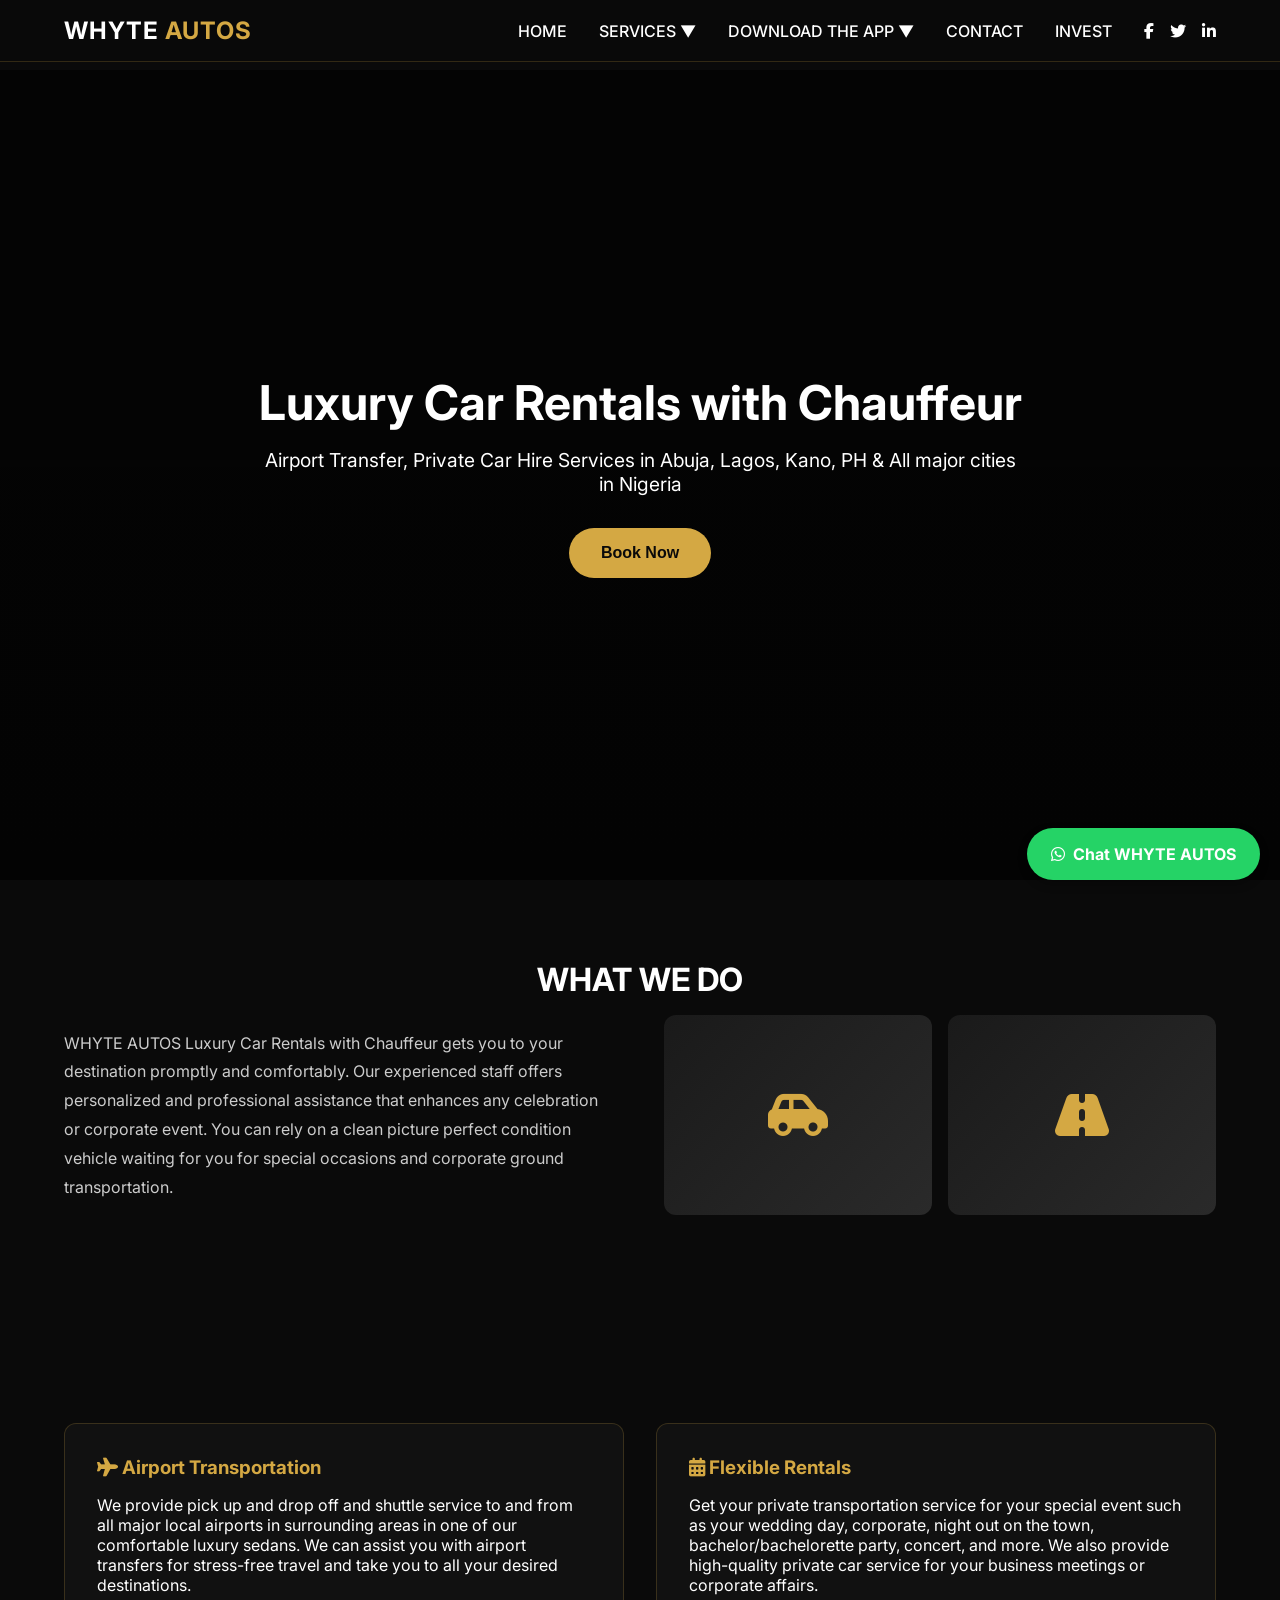
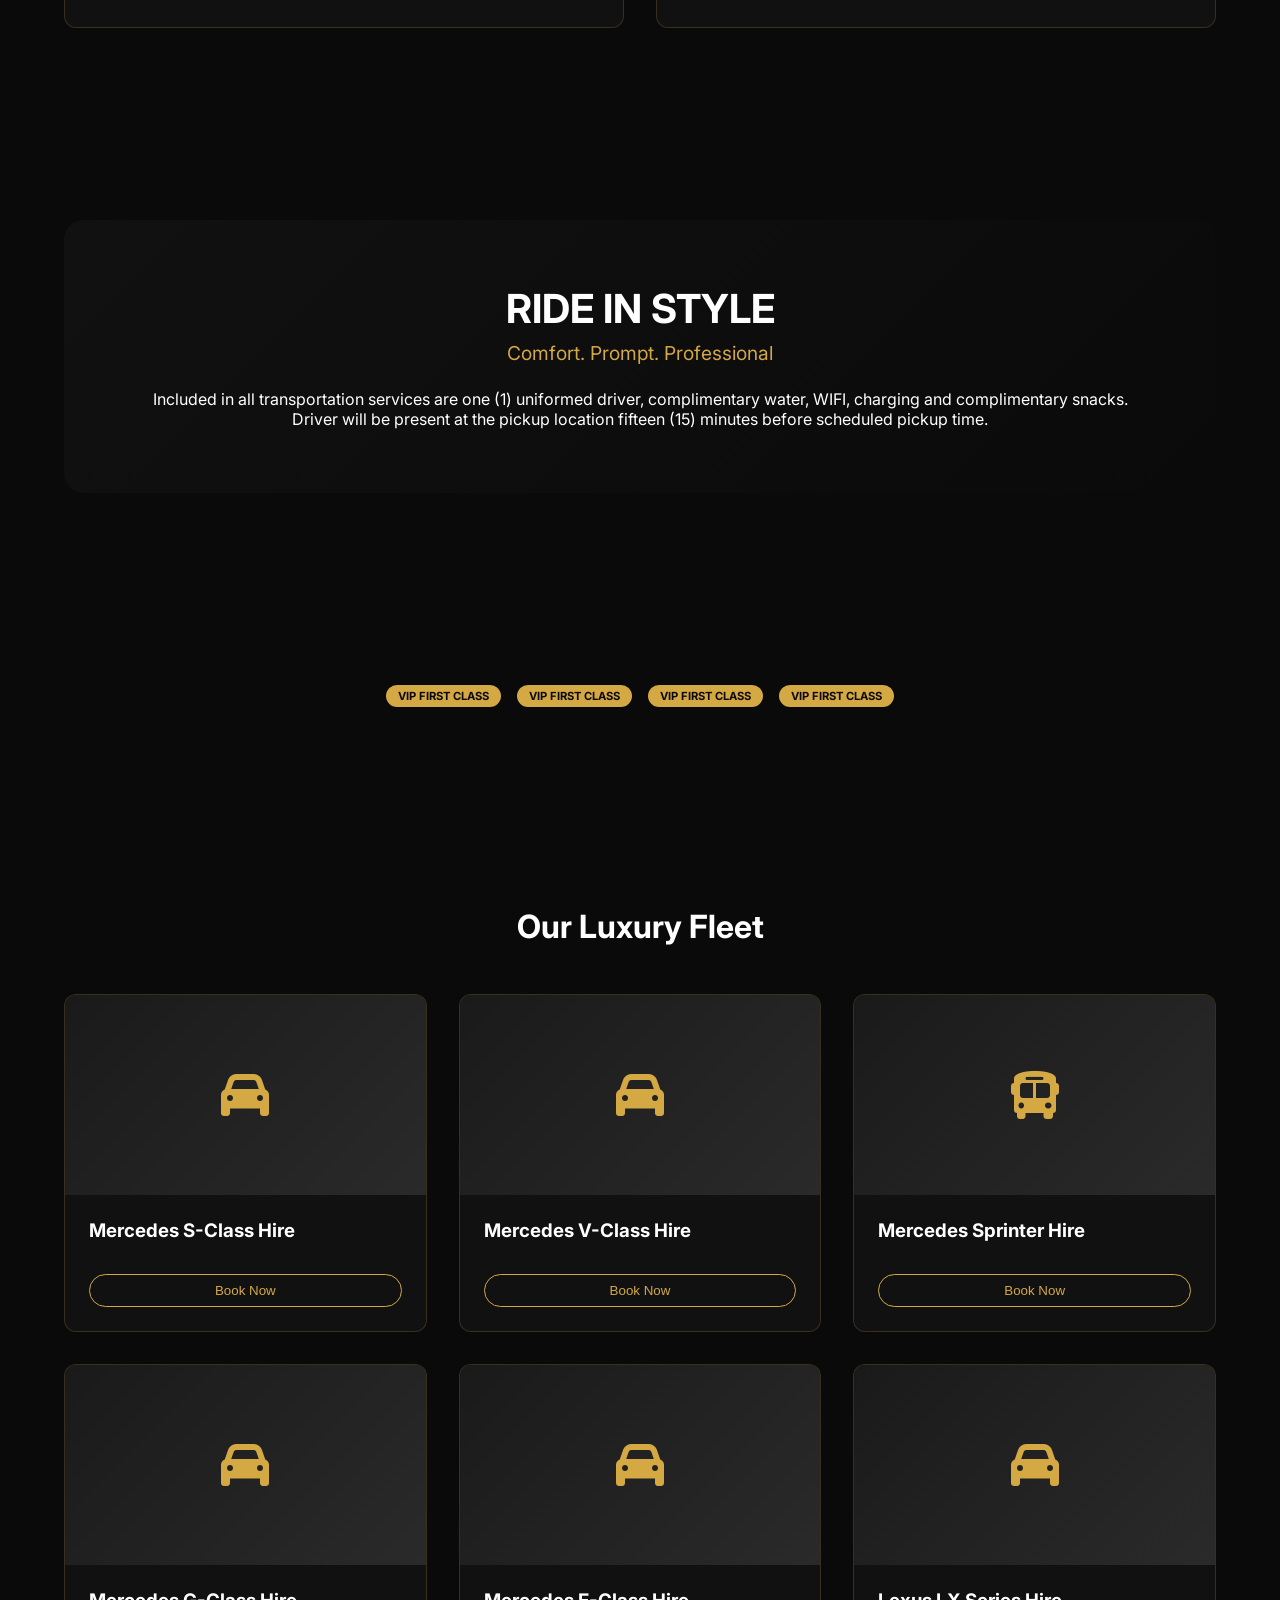
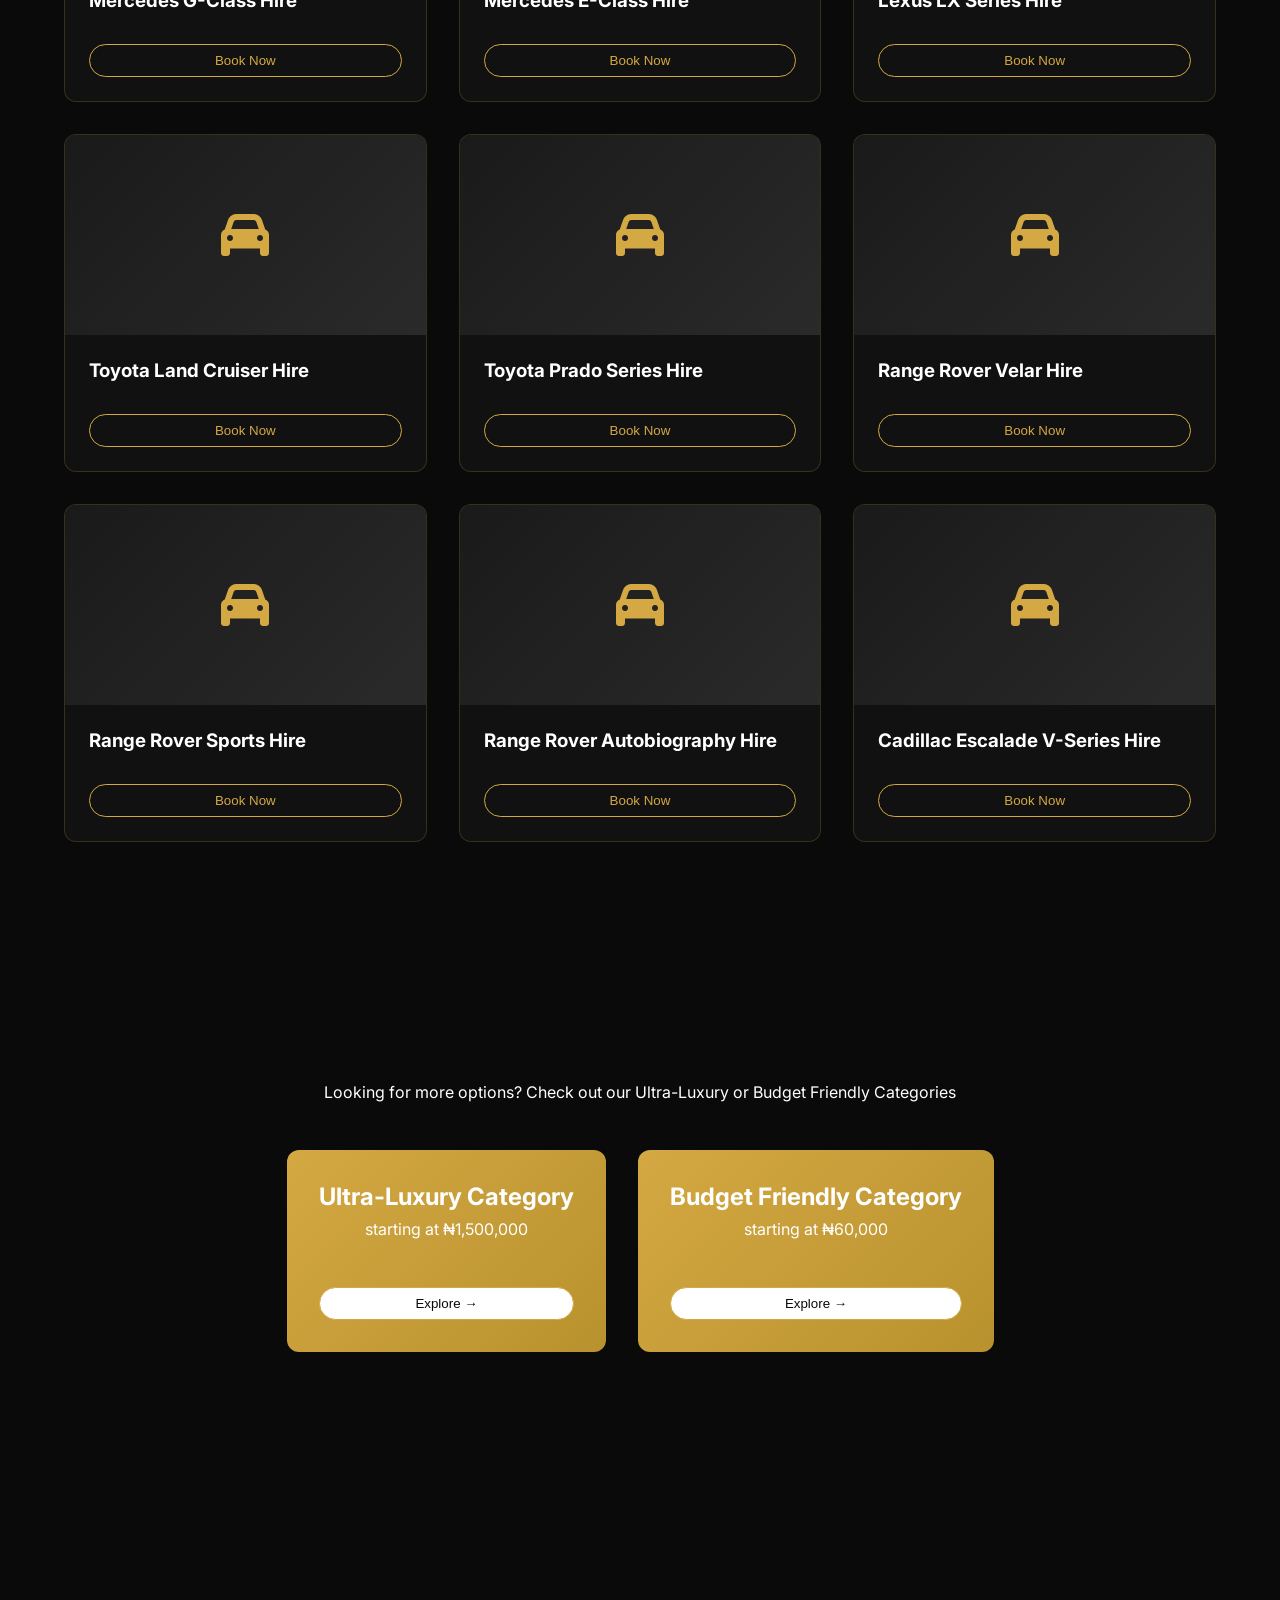
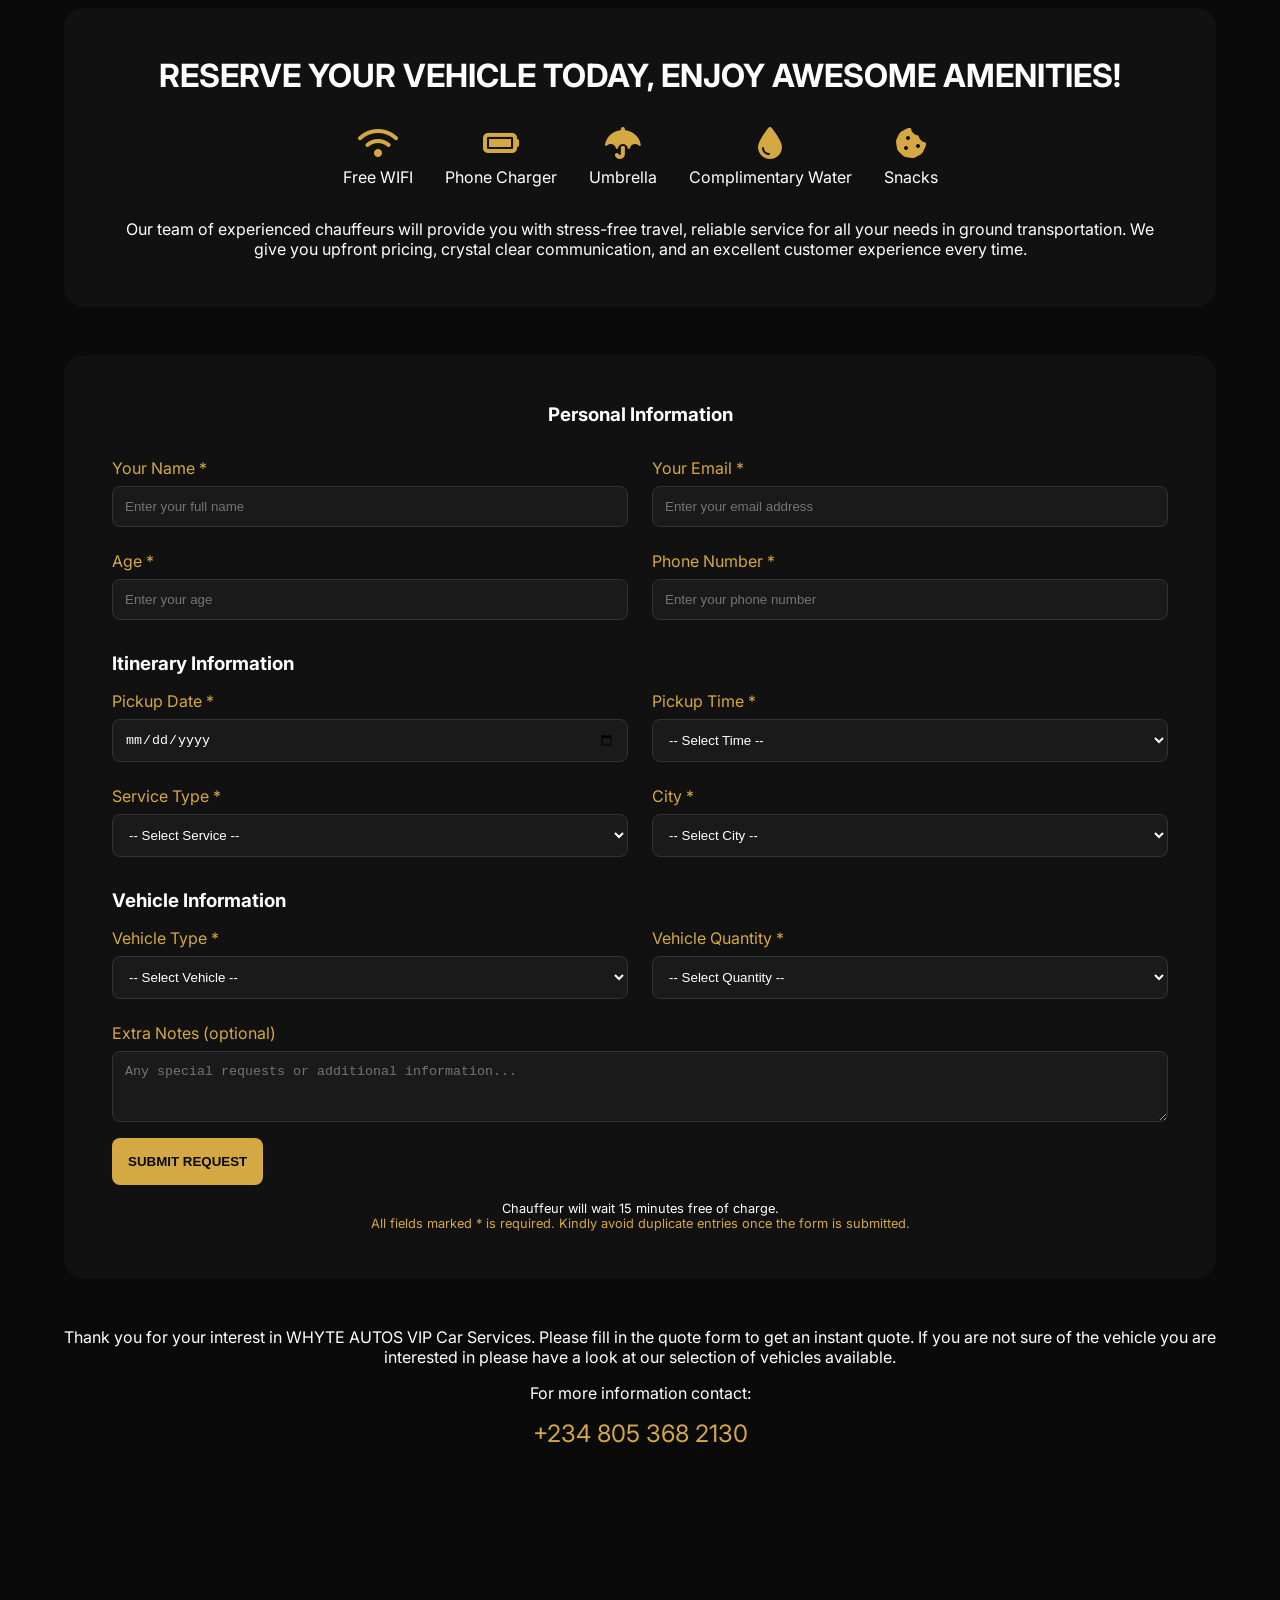
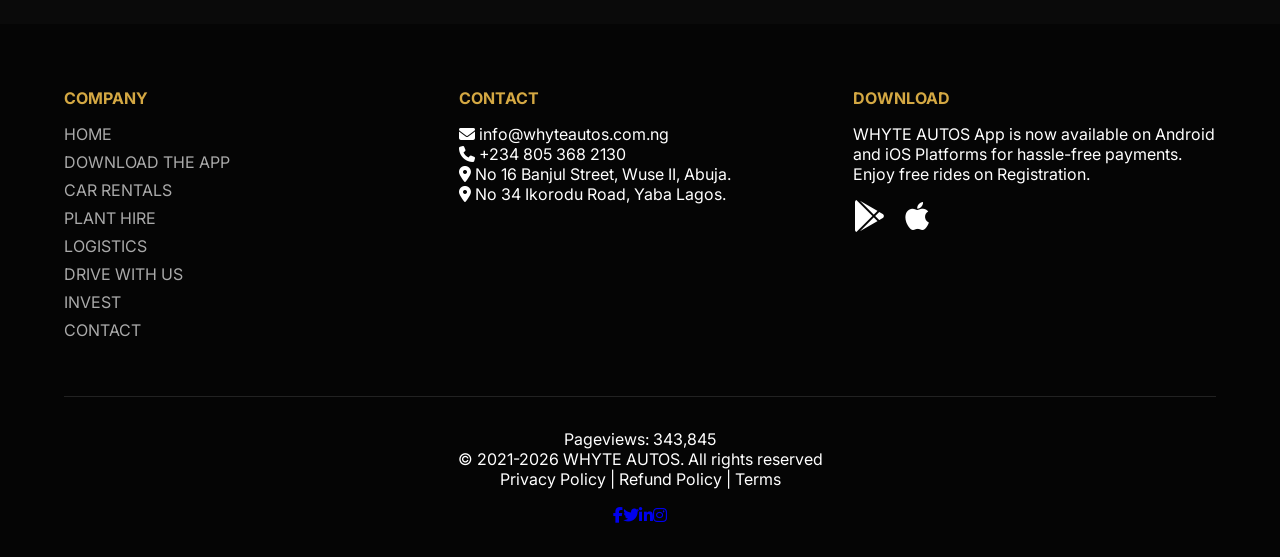
<file: whyte-autos-complete.html>
<!DOCTYPE html>
<html lang="en">
<head>
    <meta charset="UTF-8">
    <meta name="viewport" content="width=device-width, initial-scale=1.0">
    <title>WHYTE AUTOS - Luxury Car Rentals with Chauffeur in Nigeria</title>
    <meta name="description" content="Premium luxury car rentals with professional chauffeur in Abuja, Lagos, Kano, Port Harcourt & all major cities in Nigeria. Airport transfers, corporate events, weddings.">
    <meta name="keywords" content="luxury car rental, chauffeur service, airport transfer, WHYTE AUTOS, car hire Nigeria, Abuja car rental, Lagos car service">
    <meta name="author" content="WHYTE AUTOS">
    
    <!-- Font Awesome Icons -->
    <link rel="stylesheet" href="https://cdnjs.cloudflare.com/ajax/libs/font-awesome/6.4.0/css/all.min.css">
    
    <!-- Google Fonts -->
    <link href="https://fonts.googleapis.com/css2?family=Inter:wght@300;400;500;600;700;800&display=swap" rel="stylesheet">
    
    <!-- AOS Animation -->
    <link href="https://unpkg.com/aos@2.3.1/dist/aos.css" rel="stylesheet">
    
    <style>
        * {
            margin: 0;
            padding: 0;
            box-sizing: border-box;
        }
        
        body {
            font-family: 'Inter', sans-serif;
            background: #0a0a0a;
            color: #ffffff;
            overflow-x: hidden;
        }
        
        /* Custom Scrollbar */
        ::-webkit-scrollbar {
            width: 10px;
        }
        
        ::-webkit-scrollbar-track {
            background: #1a1a1a;
        }
        
        ::-webkit-scrollbar-thumb {
            background: #d4a843;
            border-radius: 5px;
        }
        
        ::-webkit-scrollbar-thumb:hover {
            background: #b8922e;
        }
        
        /* Container */
        .container {
            max-width: 1400px;
            margin: 0 auto;
            padding: 0 5%;
        }
        
        /* Header */
        .header {
            position: fixed;
            top: 0;
            left: 0;
            width: 100%;
            background: rgba(10, 10, 10, 0.95);
            -webkit-backdrop-filter: blur(10px);
            backdrop-filter: blur(10px);
            z-index: 1000;
            padding: 1rem 5%;
            border-bottom: 1px solid rgba(212, 168, 67, 0.2);
        }
        
        .header-content {
            display: flex;
            justify-content: space-between;
            align-items: center;
            max-width: 1400px;
            margin: 0 auto;
        }
        
        .logo h1 {
            font-size: 1.5rem;
            font-weight: 700;
            letter-spacing: 1px;
        }
        
        .logo span {
            color: #d4a843;
        }
        
        /* Navigation Desktop */
        .nav-links {
            display: flex;
            gap: 2rem;
            align-items: center;
        }
        
        .nav-links a {
            color: #ffffff;
            text-decoration: none;
            font-weight: 500;
            transition: color 0.3s;
        }
        
        .nav-links a:hover {
            color: #d4a843;
        }
        
        .dropdown {
            position: relative;
        }
        
        .dropdown-content {
            display: none;
            position: absolute;
            top: 100%;
            left: 0;
            background: #1a1a1a;
            min-width: 200px;
            border-radius: 8px;
            padding: 0.5rem 0;
            box-shadow: 0 10px 25px rgba(0,0,0,0.3);
            border: 1px solid rgba(212,168,67,0.2);
        }
        
        .dropdown:hover .dropdown-content {
            display: block;
        }
        
        .dropdown-content a {
            display: block;
            padding: 0.75rem 1.5rem;
            color: #fff;
        }
        
        .dropdown-content a:hover {
            background: #d4a843;
            color: #0a0a0a;
        }
        
        .social-icons {
            display: flex;
            gap: 1rem;
        }
        
        .social-icons a {
            color: #fff;
            transition: color 0.3s;
        }
        
        .social-icons a:hover {
            color: #d4a843;
        }
        
        /* Mobile Menu */
        .hamburger {
            display: none;
            font-size: 1.5rem;
            cursor: pointer;
        }
        
        .mobile-menu {
            display: none;
            position: fixed;
            top: 70px;
            left: 0;
            width: 100%;
            background: #0a0a0a;
            padding: 1rem;
            z-index: 999;
            border-bottom: 1px solid rgba(212,168,67,0.2);
        }
        
        .mobile-menu.active {
            display: block;
        }
        
        .mobile-menu a {
            display: block;
            padding: 0.75rem 0;
            color: #fff;
            text-decoration: none;
            border-bottom: 1px solid rgba(255,255,255,0.1);
        }
        
        /* Hero Section */
        .hero {
            min-height: 90vh;
            display: flex;
            align-items: center;
            background: linear-gradient(rgba(0,0,0,0.6), rgba(0,0,0,0.7)), url('https://images.pexels.com/photos/2127029/pexels-photo-2127029.jpeg?w=1600');
            background-size: cover;
            background-position: center;
            margin-top: 70px;
            position: relative;
        }
        
        .hero-content {
            text-align: center;
            max-width: 800px;
            margin: 0 auto;
            padding: 4rem 1rem;
        }
        
        .hero h1 {
            font-size: 3rem;
            margin-bottom: 1rem;
            animation: fadeInUp 0.8s ease;
        }
        
        .hero p {
            font-size: 1.2rem;
            margin-bottom: 2rem;
            opacity: 0.9;
            animation: fadeInUp 0.8s ease 0.2s forwards;
            opacity: 0;
            animation-fill-mode: forwards;
        }
        
        .btn-gold {
            background: #d4a843;
            color: #0a0a0a;
            padding: 1rem 2rem;
            border: none;
            border-radius: 50px;
            font-weight: 700;
            font-size: 1rem;
            cursor: pointer;
            transition: all 0.3s;
            text-decoration: none;
            display: inline-block;
        }
        
        .btn-gold:hover {
            background: #b8922e;
            transform: translateY(-3px);
        }
        
        /* Section Styles */
        section {
            padding: 5rem 0;
        }
        
        .section-title {
            font-size: 2rem;
            text-align: center;
            margin-bottom: 1rem;
        }
        
        .section-subtitle {
            text-align: center;
            color: #d4a843;
            margin-bottom: 3rem;
        }
        
        /* What We Do */
        .what-we-do-grid {
            display: grid;
            grid-template-columns: 1fr 1fr;
            gap: 3rem;
            align-items: center;
        }
        
        .what-we-do-text p {
            line-height: 1.8;
            color: #ccc;
        }
        
        .what-we-do-images {
            display: grid;
            grid-template-columns: 1fr 1fr;
            gap: 1rem;
        }
        
        .image-placeholder {
            background: linear-gradient(135deg, #1a1a1a, #2a2a2a);
            border-radius: 12px;
            height: 200px;
            display: flex;
            align-items: center;
            justify-content: center;
            color: #d4a843;
            font-size: 3rem;
        }
        
        /* Feature Cards */
        .features-grid {
            display: grid;
            grid-template-columns: repeat(auto-fit, minmax(300px, 1fr));
            gap: 2rem;
            margin-top: 3rem;
        }
        
        .feature-card {
            background: #111;
            padding: 2rem;
            border-radius: 12px;
            border: 1px solid rgba(212,168,67,0.2);
            transition: all 0.3s;
        }
        
        .feature-card:hover {
            transform: translateY(-5px);
            border-color: #d4a843;
        }
        
        .feature-card h3 {
            color: #d4a843;
            margin-bottom: 1rem;
        }
        
        /* Ride In Style */
        .ride-style {
            background: linear-gradient(135deg, #111, #0a0a0a);
            text-align: center;
            padding: 4rem;
            border-radius: 20px;
            margin: 2rem 0;
        }
        
        .ride-style h2 {
            font-size: 2.5rem;
            margin-bottom: 0.5rem;
        }
        
        .ride-style .tagline {
            color: #d4a843;
            font-size: 1.2rem;
            margin-bottom: 1.5rem;
        }
        
        /* Vehicle Grid */
        .vehicle-grid {
            display: grid;
            grid-template-columns: repeat(auto-fill, minmax(280px, 1fr));
            gap: 2rem;
            margin: 3rem 0;
        }
        
        .vehicle-card {
            background: #111;
            border-radius: 12px;
            overflow: hidden;
            border: 1px solid rgba(212,168,67,0.2);
            transition: all 0.3s;
        }
        
        .vehicle-card:hover {
            transform: translateY(-5px);
            border-color: #d4a843;
        }
        
        .vehicle-image {
            height: 200px;
            background: linear-gradient(135deg, #1a1a1a, #2a2a2a);
            display: flex;
            align-items: center;
            justify-content: center;
            font-size: 3rem;
            color: #d4a843;
        }
        
        .vehicle-info {
            padding: 1.5rem;
        }
        
        .vehicle-info h3 {
            margin-bottom: 1rem;
        }
        
        .btn-book {
            background: transparent;
            border: 1px solid #d4a843;
            color: #d4a843;
            padding: 0.5rem 1rem;
            border-radius: 50px;
            cursor: pointer;
            transition: all 0.3s;
            width: 100%;
            margin-top: 1rem;
        }
        
        .btn-book:hover {
            background: #d4a843;
            color: #0a0a0a;
        }
        
        /* Category Section */
        .categories {
            display: flex;
            justify-content: center;
            gap: 2rem;
            flex-wrap: wrap;
            margin: 3rem 0;
        }
        
        .category-card {
            background: linear-gradient(135deg, #d4a843, #b8922e);
            padding: 2rem;
            border-radius: 12px;
            text-align: center;
            min-width: 250px;
        }
        
        .category-card h3 {
            font-size: 1.5rem;
            margin-bottom: 0.5rem;
        }
        
        .category-card p {
            margin-bottom: 1rem;
        }
        
        .section-center {
            text-align: center;
            margin: 2rem 0;
        }
        
        .section-center p {
            margin-bottom: 2rem;
        }
        
        .category-card .btn-light {
            background: #fff;
            color: #0a0a0a;
        }
        
        /* Amenities */
        .amenities {
            background: #111;
            border-radius: 20px;
            padding: 3rem;
            margin: 3rem 0;
        }
        
        .amenities-list {
            display: flex;
            flex-wrap: wrap;
            gap: 2rem;
            justify-content: center;
            margin: 2rem 0;
        }
        
        .amenity {
            display: flex;
            flex-direction: column;
            align-items: center;
            gap: 0.5rem;
        }
        
        .amenity i {
            font-size: 2rem;
            color: #d4a843;
        }
        
        /* Form Styles */
        .booking-form {
            background: #111;
            border-radius: 20px;
            padding: 3rem;
            margin: 3rem 0;
        }
        
        .form-grid {
            display: grid;
            grid-template-columns: repeat(2, 1fr);
            gap: 1.5rem;
        }
        
        .form-group {
            display: flex;
            flex-direction: column;
        }
        
        .form-group.full-width {
            grid-column: span 2;
        }
        
        .form-group label {
            margin-bottom: 0.5rem;
            color: #d4a843;
        }
        
        .form-section-title {
            margin: 2rem 0 1rem;
        }
        
        .text-center {
            text-align: center;
        }
        
        .text-center-margin {
            text-align: center;
            margin-top: 2rem;
        }
        
        .form-title {
            margin-bottom: 2rem;
            text-align: center;
        }
        
        .form-group input,
        .form-group select,
        .form-group textarea {
            background: #1a1a1a;
            border: 1px solid #333;
            padding: 0.75rem;
            border-radius: 8px;
            color: #fff;
        }
        
        .form-group input:focus,
        .form-group select:focus {
            outline: none;
            border-color: #d4a843;
        }
        
        .submit-btn {
            background: #d4a843;
            color: #0a0a0a;
            padding: 1rem;
            border: none;
            border-radius: 8px;
            font-weight: bold;
            cursor: pointer;
            margin-top: 1rem;
        }
        
        /* Footer */
        .footer {
            background: #050505;
            padding: 4rem 0 2rem;
            margin-top: 3rem;
        }
        
        .footer-grid {
            display: grid;
            grid-template-columns: repeat(auto-fit, minmax(250px, 1fr));
            gap: 2rem;
            margin-bottom: 3rem;
        }
        
        .footer-col h4 {
            color: #d4a843;
            margin-bottom: 1rem;
        }
        
        .footer-col a {
            display: block;
            color: #aaa;
            text-decoration: none;
            margin-bottom: 0.5rem;
            transition: color 0.3s;
        }
        
        .footer-col a:hover {
            color: #d4a843;
        }
        
        .footer-bottom {
            text-align: center;
            padding-top: 2rem;
            border-top: 1px solid #222;
        }
        
        .footer-bottom .social-icons {
            justify-content: center;
            margin-top: 1rem;
        }
        
        .footer-social {
            display: flex;
            justify-content: center;
            margin-top: 1rem;
        }
        
        .app-icons {
            margin-top: 1rem;
        }
        
        .app-icons i {
            font-size: 2rem;
            margin-right: 1rem;
        }
        
        .submit-note {
            margin-top: 1rem;
            font-size: 0.8rem;
            text-align: center;
        }
        
        .submit-note-accent {
            font-size: 0.8rem;
            text-align: center;
            color: #d4a843;
        }
        
        .contact-info {
            text-align: center;
            margin: 3rem 0;
        }
        
        .contact-info p {
            margin-top: 1rem;
        }
        
        .contact-phone {
            font-size: 1.5rem;
            color: #d4a843;
        }
        
        /* Floating Chat */
        .chat-float {
            position: fixed;
            bottom: 20px;
            right: 20px;
            background: #25D366;
            color: white;
            padding: 1rem 1.5rem;
            border-radius: 50px;
            display: flex;
            align-items: center;
            gap: 0.5rem;
            text-decoration: none;
            z-index: 1000;
            font-weight: bold;
            box-shadow: 0 4px 10px rgba(0,0,0,0.3);
            transition: all 0.3s;
        }
        
        .chat-float:hover {
            transform: scale(1.05);
            background: #128C7E;
        }
        
        /* Animations */
        @keyframes fadeInUp {
            from {
                opacity: 0;
                transform: translateY(30px);
            }
            to {
                opacity: 1;
                transform: translateY(0);
            }
        }
        
        /* Responsive */
        @media (max-width: 992px) {
            .what-we-do-grid {
                grid-template-columns: 1fr;
            }
            
            .form-grid {
                grid-template-columns: 1fr;
            }
            
            .form-group.full-width {
                grid-column: span 1;
            }
        }
        
        @media (max-width: 768px) {
            .nav-links {
                display: none;
            }
            
            .hamburger {
                display: block;
            }
            
            .hero h1 {
                font-size: 2rem;
            }
            
            .vehicle-grid {
                grid-template-columns: 1fr;
            }
            
            .categories {
                flex-direction: column;
            }
            
            .section-title {
                font-size: 1.5rem;
            }
        }
        
        .vip-container {
            display: flex;
            gap: 1rem;
            justify-content: center;
            flex-wrap: wrap;
            margin-bottom: 2rem;
        }
        
        .vip-badge {
            display: inline-block;
            background: #d4a843;
            color: #0a0a0a;
            padding: 0.25rem 0.75rem;
            border-radius: 20px;
            font-size: 0.7rem;
            font-weight: bold;
            margin-bottom: 0.5rem;
        }
    </style>
</head>
<body>

<!-- Header -->
<header class="header">
    <div class="header-content">
        <div class="logo">
            <h1>WHYTE <span>AUTOS</span></h1>
        </div>
        
        <div class="nav-links">
            <a href="#home">HOME</a>
            <div class="dropdown">
                <a href="#services">SERVICES ▼</a>
                <div class="dropdown-content">
                    <a href="#car-rentals">Car Rentals</a>
                    <a href="#chauffeur">Chauffeur Service</a>
                    <a href="#airport">Airport Transfer</a>
                </div>
            </div>
            <div class="dropdown">
                <a href="#download">DOWNLOAD THE APP ▼</a>
                <div class="dropdown-content">
                    <a href="#customer-app">Customer App</a>
                    <a href="#driver-app">Driver App</a>
                    <a href="#merchant-app">Merchant App</a>
                </div>
            </div>
            <a href="#contact">CONTACT</a>
            <a href="#invest">INVEST</a>
            <div class="social-icons">
                <a href="#" aria-label="Facebook"><i class="fab fa-facebook-f"></i></a>
                <a href="#" aria-label="Twitter"><i class="fab fa-twitter"></i></a>
                <a href="#" aria-label="LinkedIn"><i class="fab fa-linkedin-in"></i></a>
            </div>
        </div>
        
        <div class="hamburger" onclick="toggleMobileMenu()">
            <i class="fas fa-bars"></i>
        </div>
    </div>
    
    <div class="mobile-menu" id="mobileMenu">
        <a href="#home">HOME</a>
        <a href="#services">SERVICES</a>
        <a href="#download">DOWNLOAD THE APP</a>
        <a href="#contact">CONTACT</a>
        <a href="#invest">INVEST</a>
    </div>
</header>

<!-- Hero Section -->
<section class="hero" id="home">
    <div class="hero-content">
        <h1 data-aos="fade-up">Luxury Car Rentals with Chauffeur</h1>
        <p data-aos="fade-up" data-aos-delay="200">Airport Transfer, Private Car Hire Services in Abuja, Lagos, Kano, PH & All major cities in Nigeria</p>
        <button class="btn-gold" data-aos="fade-up" data-aos-delay="400" onclick="scrollToBooking()">Book Now</button>
    </div>
</section>

<!-- What We Do -->
<section id="services" data-aos="fade-up">
    <div class="container">
        <h2 class="section-title">WHAT WE DO</h2>
        <div class="what-we-do-grid">
            <div class="what-we-do-text">
                <p>WHYTE AUTOS Luxury Car Rentals with Chauffeur gets you to your destination promptly and comfortably. Our experienced staff offers personalized and professional assistance that enhances any celebration or corporate event. You can rely on a clean picture perfect condition vehicle waiting for you for special occasions and corporate ground transportation.</p>
            </div>
            <div class="what-we-do-images">
                <div class="image-placeholder">
                    <i class="fas fa-car-side"></i>
                </div>
                <div class="image-placeholder">
                    <i class="fas fa-road"></i>
                </div>
            </div>
        </div>
    </div>
</section>

<!-- Features -->
<section>
    <div class="container">
        <div class="features-grid">
            <div class="feature-card" data-aos="fade-up">
                <h3><i class="fas fa-plane"></i> Airport Transportation</h3>
                <p>We provide pick up and drop off and shuttle service to and from all major local airports in surrounding areas in one of our comfortable luxury sedans. We can assist you with airport transfers for stress-free travel and take you to all your desired destinations.</p>
            </div>
            <div class="feature-card" data-aos="fade-up" data-aos-delay="100">
                <h3><i class="fas fa-calendar-alt"></i> Flexible Rentals</h3>
                <p>Get your private transportation service for your special event such as your wedding day, corporate, night out on the town, bachelor/bachelorette party, concert, and more. We also provide high-quality private car service for your business meetings or corporate affairs.</p>
            </div>
        </div>
    </div>
</section>

<!-- Ride In Style -->
<section>
    <div class="container">
        <div class="ride-style" data-aos="zoom-in">
            <h2>RIDE IN STYLE</h2>
            <p class="tagline">Comfort. Prompt. Professional</p>
            <p>Included in all transportation services are one (1) uniformed driver, complimentary water, WIFI, charging and complimentary snacks. Driver will be present at the pickup location fifteen (15) minutes before scheduled pickup time.</p>
        </div>
    </div>
</section>

<!-- VIP Badges -->
<section>
    <div class="container">
        <div class="vip-container">
            <span class="vip-badge">VIP FIRST CLASS</span>
            <span class="vip-badge">VIP FIRST CLASS</span>
            <span class="vip-badge">VIP FIRST CLASS</span>
            <span class="vip-badge">VIP FIRST CLASS</span>
        </div>
    </div>
</section>

<!-- Vehicle Fleet -->
<section>
    <div class="container">
        <h2 class="section-title">Our Luxury Fleet</h2>
        <div class="vehicle-grid">
            <!-- Mercedes S-Class -->
            <div class="vehicle-card" data-aos="fade-up">
                <div class="vehicle-image"><i class="fas fa-car"></i></div>
                <div class="vehicle-info">
                    <h3>Mercedes S-Class Hire</h3>
                    <button class="btn-book">Book Now</button>
                </div>
            </div>
            <!-- Mercedes V-Class -->
            <div class="vehicle-card" data-aos="fade-up" data-aos-delay="50">
                <div class="vehicle-image"><i class="fas fa-car"></i></div>
                <div class="vehicle-info">
                    <h3>Mercedes V-Class Hire</h3>
                    <button class="btn-book">Book Now</button>
                </div>
            </div>
            <!-- Mercedes Sprinter -->
            <div class="vehicle-card" data-aos="fade-up" data-aos-delay="100">
                <div class="vehicle-image"><i class="fas fa-bus"></i></div>
                <div class="vehicle-info">
                    <h3>Mercedes Sprinter Hire</h3>
                    <button class="btn-book">Book Now</button>
                </div>
            </div>
            <!-- Mercedes G-Class -->
            <div class="vehicle-card" data-aos="fade-up" data-aos-delay="150">
                <div class="vehicle-image"><i class="fas fa-car"></i></div>
                <div class="vehicle-info">
                    <h3>Mercedes G-Class Hire</h3>
                    <button class="btn-book">Book Now</button>
                </div>
            </div>
            <!-- Mercedes E-Class -->
            <div class="vehicle-card" data-aos="fade-up">
                <div class="vehicle-image"><i class="fas fa-car"></i></div>
                <div class="vehicle-info">
                    <h3>Mercedes E-Class Hire</h3>
                    <button class="btn-book">Book Now</button>
                </div>
            </div>
            <!-- Lexus LX Series -->
            <div class="vehicle-card" data-aos="fade-up" data-aos-delay="50">
                <div class="vehicle-image"><i class="fas fa-car"></i></div>
                <div class="vehicle-info">
                    <h3>Lexus LX Series Hire</h3>
                    <button class="btn-book">Book Now</button>
                </div>
            </div>
            <!-- Toyota Land Cruiser -->
            <div class="vehicle-card" data-aos="fade-up" data-aos-delay="100">
                <div class="vehicle-image"><i class="fas fa-car"></i></div>
                <div class="vehicle-info">
                    <h3>Toyota Land Cruiser Hire</h3>
                    <button class="btn-book">Book Now</button>
                </div>
            </div>
            <!-- Toyota Prado -->
            <div class="vehicle-card" data-aos="fade-up" data-aos-delay="150">
                <div class="vehicle-image"><i class="fas fa-car"></i></div>
                <div class="vehicle-info">
                    <h3>Toyota Prado Series Hire</h3>
                    <button class="btn-book">Book Now</button>
                </div>
            </div>
            <!-- Range Rover Velar -->
            <div class="vehicle-card" data-aos="fade-up">
                <div class="vehicle-image"><i class="fas fa-car"></i></div>
                <div class="vehicle-info">
                    <h3>Range Rover Velar Hire</h3>
                    <button class="btn-book">Book Now</button>
                </div>
            </div>
            <!-- Range Rover Sports -->
            <div class="vehicle-card" data-aos="fade-up" data-aos-delay="50">
                <div class="vehicle-image"><i class="fas fa-car"></i></div>
                <div class="vehicle-info">
                    <h3>Range Rover Sports Hire</h3>
                    <button class="btn-book">Book Now</button>
                </div>
            </div>
            <!-- Range Rover Autobiography -->
            <div class="vehicle-card" data-aos="fade-up" data-aos-delay="100">
                <div class="vehicle-image"><i class="fas fa-car"></i></div>
                <div class="vehicle-info">
                    <h3>Range Rover Autobiography Hire</h3>
                    <button class="btn-book">Book Now</button>
                </div>
            </div>
            <!-- Cadillac Escalade -->
            <div class="vehicle-card" data-aos="fade-up" data-aos-delay="150">
                <div class="vehicle-image"><i class="fas fa-car"></i></div>
                <div class="vehicle-info">
                    <h3>Cadillac Escalade V-Series Hire</h3>
                    <button class="btn-book">Book Now</button>
                </div>
            </div>
        </div>
    </div>
</section>

<!-- Looking for more options -->
<section>
    <div class="container">
        <div class="section-center">
            <p>Looking for more options? Check out our Ultra-Luxury or Budget Friendly Categories</p>
            <div class="categories">
                <div class="category-card" data-aos="flip-left">
                    <h3>Ultra-Luxury Category</h3>
                    <p>starting at ₦1,500,000</p>
                    <button class="btn-book btn-light">Explore →</button>
                </div>
                <div class="category-card" data-aos="flip-right">
                    <h3>Budget Friendly Category</h3>
                    <p>starting at ₦60,000</p>
                    <button class="btn-book btn-light">Explore →</button>
                </div>
            </div>
        </div>
    </div>
</section>

<!-- Amenities & Booking -->
<section id="contact">
    <div class="container">
        <div class="amenities" data-aos="fade-up">
            <h2 class="section-title">RESERVE YOUR VEHICLE TODAY, ENJOY AWESOME AMENITIES!</h2>
            <div class="amenities-list">
                <div class="amenity"><i class="fas fa-wifi"></i><span>Free WIFI</span></div>
                <div class="amenity"><i class="fas fa-battery-full"></i><span>Phone Charger</span></div>
                <div class="amenity"><i class="fas fa-umbrella"></i><span>Umbrella</span></div>
                <div class="amenity"><i class="fas fa-tint"></i><span>Complimentary Water</span></div>
                <div class="amenity"><i class="fas fa-cookie-bite"></i><span>Snacks</span></div>
            </div>
            <p class="text-center-margin">Our team of experienced chauffeurs will provide you with stress-free travel, reliable service for all your needs in ground transportation. We give you upfront pricing, crystal clear communication, and an excellent customer experience every time.</p>
        </div>
        
        <!-- Booking Form -->
        <div class="booking-form" data-aos="fade-up">
            <h3 class="form-title">Personal Information</h3>
            <form id="bookingForm">
                <div class="form-grid">
                    <div class="form-group">
                        <label>Your Name *</label>
                        <input type="text" required placeholder="Enter your full name" title="Your full name">
                    </div>
                    <div class="form-group">
                        <label>Your Email *</label>
                        <input type="email" required placeholder="Enter your email address" title="Your email address">
                    </div>
                    <div class="form-group">
                        <label>Age *</label>
                        <input type="number" required placeholder="Enter your age" title="Your age">
                    </div>
                    <div class="form-group">
                        <label>Phone Number *</label>
                        <input type="tel" required placeholder="Enter your phone number" title="Your phone number">
                    </div>
                </div>
                
                <h3 class="form-section-title">Itinerary Information</h3>
                <div class="form-grid">
                    <div class="form-group">
                        <label>Pickup Date *</label>
                        <input type="date" required title="Select pickup date">
                    </div>
                    <div class="form-group">
                        <label>Pickup Time *</label>
                        <select required title="Select pickup time">
                            <option value="">-- Select Time --</option>
                            <option>00:00</option><option>01:00</option><option>02:00</option>
                            <option>03:00</option><option>04:00</option><option>05:00</option>
                            <option>06:00</option><option>07:00</option><option>08:00</option>
                            <option>09:00</option><option>10:00</option><option>11:00</option>
                            <option>12:00</option><option>13:00</option><option>14:00</option>
                            <option>15:00</option><option>16:00</option><option>17:00</option>
                            <option>18:00</option><option>19:00</option><option>20:00</option>
                            <option>21:00</option><option>22:00</option><option>23:00</option>
                        </select>
                    </div>
                    <div class="form-group">
                        <label>Service Type *</label>
                        <select required title="Select service type">
                            <option value="">-- Select Service --</option>
                            <option>Airport Transfer</option>
                            <option>Wedding Service</option>
                            <option>Corporate Event</option>
                            <option>Private Hire</option>
                            <option>Inter-State Travel</option>
                        </select>
                    </div>
                    <div class="form-group">
                        <label>City *</label>
                        <select required title="Select city">
                            <option value="">-- Select City --</option>
                            <option>Abuja</option>
                            <option>Lagos</option>
                            <option>Kano</option>
                            <option>Port Harcourt</option>
                            <option>Other</option>
                        </select>
                    </div>
                </div>
                
                <h3 class="form-section-title">Vehicle Information</h3>
                <div class="form-grid">
                    <div class="form-group">
                        <label>Vehicle Type *</label>
                        <select required title="Select vehicle type">
                            <option value="">-- Select Vehicle --</option>
                            <option>Mercedes S-Class</option>
                            <option>Mercedes V-Class</option>
                            <option>Mercedes Sprinter</option>
                            <option>Mercedes G-Class</option>
                            <option>Lexus LX Series</option>
                            <option>Toyota Land Cruiser</option>
                            <option>Range Rover</option>
                            <option>Cadillac Escalade</option>
                        </select>
                    </div>
                    <div class="form-group">
                        <label>Vehicle Quantity *</label>
                        <select required title="Select vehicle quantity">
                            <option value="">-- Select Quantity --</option>
                            <option>1</option><option>2</option><option>3</option>
                            <option>4</option><option>5</option><option>6+</option>
                        </select>
                    </div>
                    <div class="form-group full-width">
                        <label>Extra Notes (optional)</label>
                        <textarea rows="3" placeholder="Any special requests or additional information..."></textarea>
                    </div>
                </div>
                
                <button type="submit" class="submit-btn">SUBMIT REQUEST</button>
                <p class="submit-note">Chauffeur will wait 15 minutes free of charge.</p>
                <p class="submit-note-accent">All fields marked * is required. Kindly avoid duplicate entries once the form is submitted.</p>
            </form>
        </div>
        
        <!-- Contact Info -->
        <div class="contact-info">
            <p>Thank you for your interest in WHYTE AUTOS VIP Car Services. Please fill in the quote form to get an instant quote. If you are not sure of the vehicle you are interested in please have a look at our selection of vehicles available.</p>
            <p>For more information contact:</p>
            <p class="contact-phone">+234 805 368 2130</p>
        </div>
    </div>
</section>

<!-- Footer -->
<footer class="footer">
    <div class="container">
        <div class="footer-grid">
            <div class="footer-col">
                <h4>COMPANY</h4>
                <a href="#home">HOME</a>
                <a href="#download">DOWNLOAD THE APP</a>
                <a href="#services">CAR RENTALS</a>
                <a href="#">PLANT HIRE</a>
                <a href="#">LOGISTICS</a>
                <a href="#">DRIVE WITH US</a>
                <a href="#invest">INVEST</a>
                <a href="#contact">CONTACT</a>
            </div>
            <div class="footer-col">
                <h4>CONTACT</h4>
                <p><i class="fas fa-envelope"></i> info@whyteautos.com.ng</p>
                <p><i class="fas fa-phone"></i> +234 805 368 2130</p>
                <p><i class="fas fa-map-marker-alt"></i> No 16 Banjul Street, Wuse II, Abuja.</p>
                <p><i class="fas fa-map-marker-alt"></i> No 34 Ikorodu Road, Yaba Lagos.</p>
            </div>
            <div class="footer-col">
                <h4>DOWNLOAD</h4>
                <p>WHYTE AUTOS App is now available on Android and iOS Platforms for hassle-free payments. Enjoy free rides on Registration.</p>
                <div class="app-icons">
                    <i class="fab fa-google-play"></i>
                    <i class="fab fa-apple"></i>
                </div>
            </div>
        </div>
        <div class="footer-bottom">
            <p>Pageviews: 343,845</p>
            <p>© 2021-2026 WHYTE AUTOS. All rights reserved</p>
            <p>Privacy Policy | Refund Policy | Terms</p>
            <div class="footer-social">
                <a href="#" aria-label="Facebook"><i class="fab fa-facebook-f"></i></a>
                <a href="#" aria-label="Twitter"><i class="fab fa-twitter"></i></a>
                <a href="#" aria-label="LinkedIn"><i class="fab fa-linkedin-in"></i></a>
                <a href="#" aria-label="Instagram"><i class="fab fa-instagram"></i></a>
            </div>
        </div>
    </div>
</footer>

<!-- Floating Chat Button -->
<a href="https://wa.me/2348053682130" class="chat-float" target="_blank" rel="noopener noreferrer">
    <i class="fab fa-whatsapp"></i> Chat WHYTE AUTOS
</a>

<script src="https://unpkg.com/aos@2.3.1/dist/aos.js"></script>
<script>
    // Initialize AOS
    AOS.init({
        duration: 800,
        once: true
    });
    
    // Mobile Menu Toggle
    function toggleMobileMenu() {
        const menu = document.getElementById('mobileMenu');
        menu.classList.toggle('active');
    }
    
    // Smooth scroll to booking
    function scrollToBooking() {
        document.getElementById('contact').scrollIntoView({ behavior: 'smooth' });
    }
    
    // Form submission
    document.getElementById('bookingForm').addEventListener('submit', function(e) {
        e.preventDefault();
        alert('Thank you for your request! A representative will contact you shortly.');
        this.reset();
    });
    
    // Close mobile menu when clicking a link
    document.querySelectorAll('.mobile-menu a').forEach(link => {
        link.addEventListener('click', () => {
            document.getElementById('mobileMenu').classList.remove('active');
        });
    });
</script>
</body>
</html>
</file>
